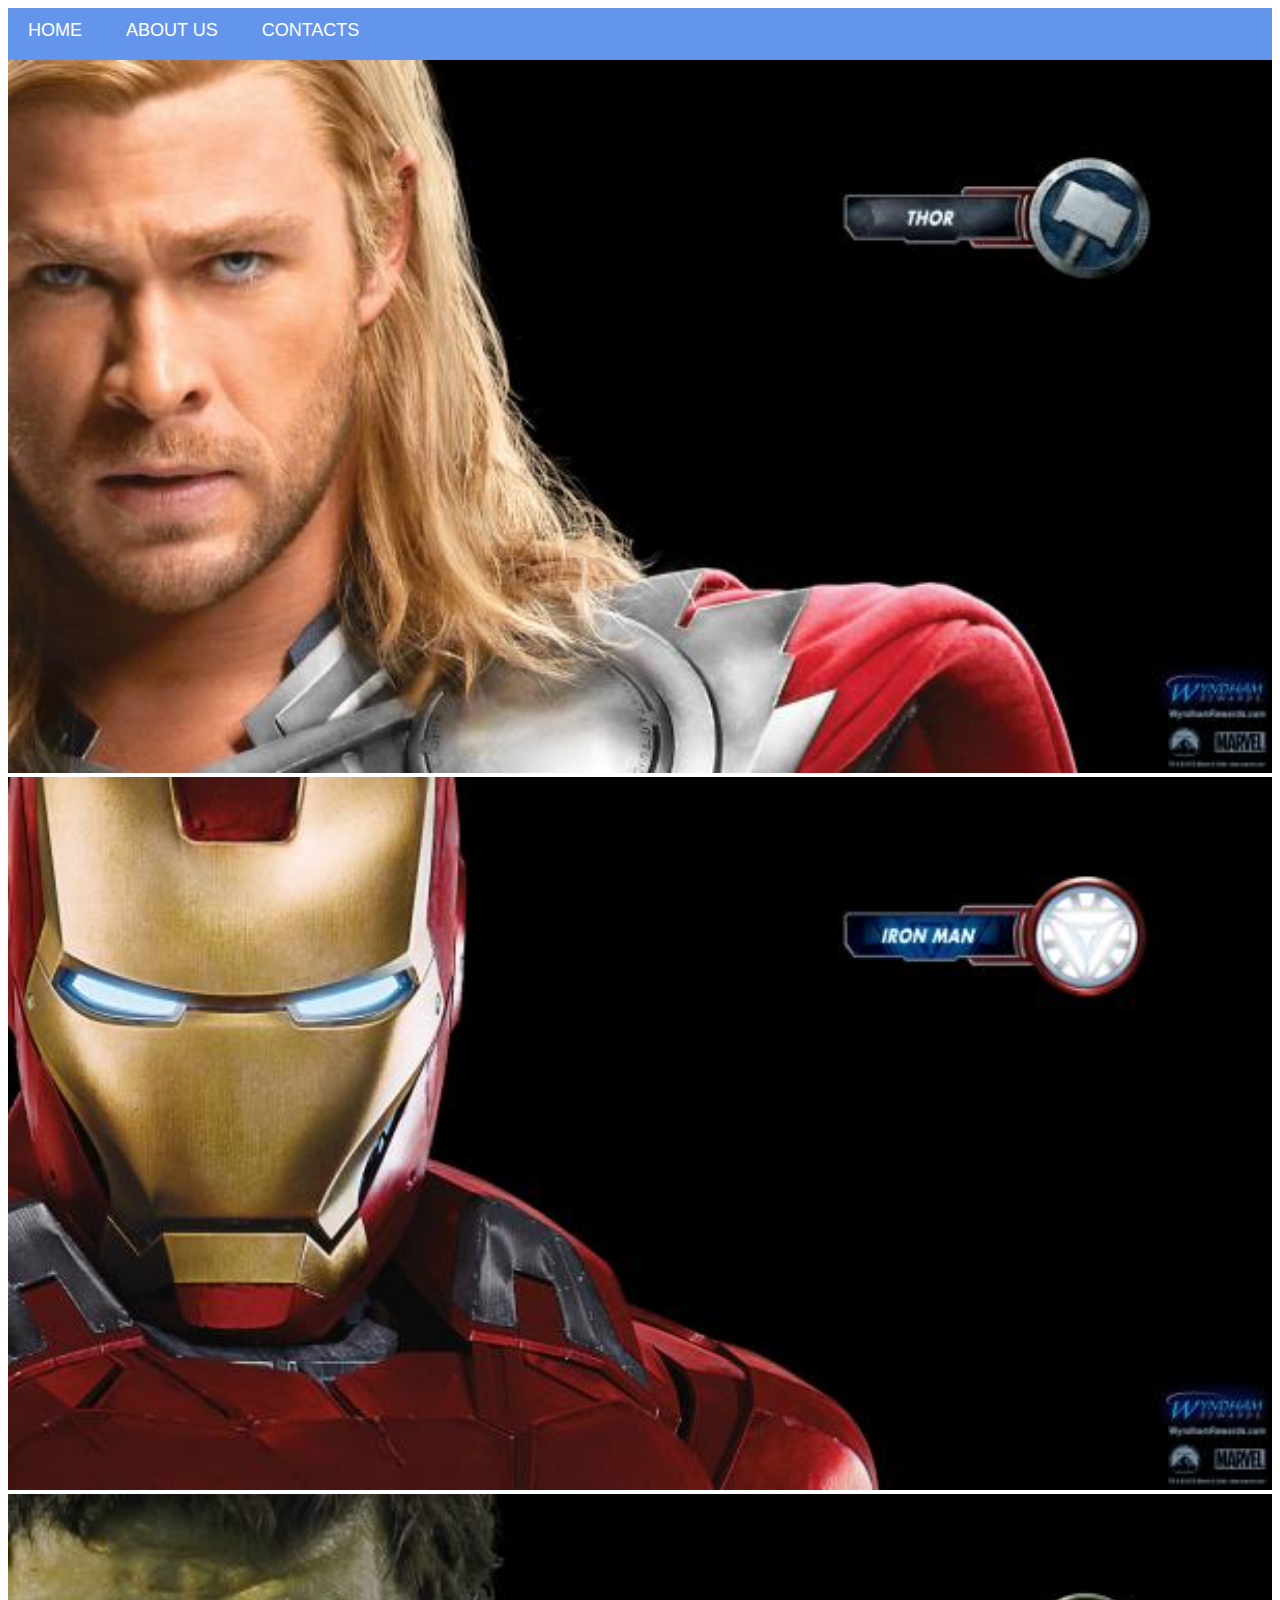
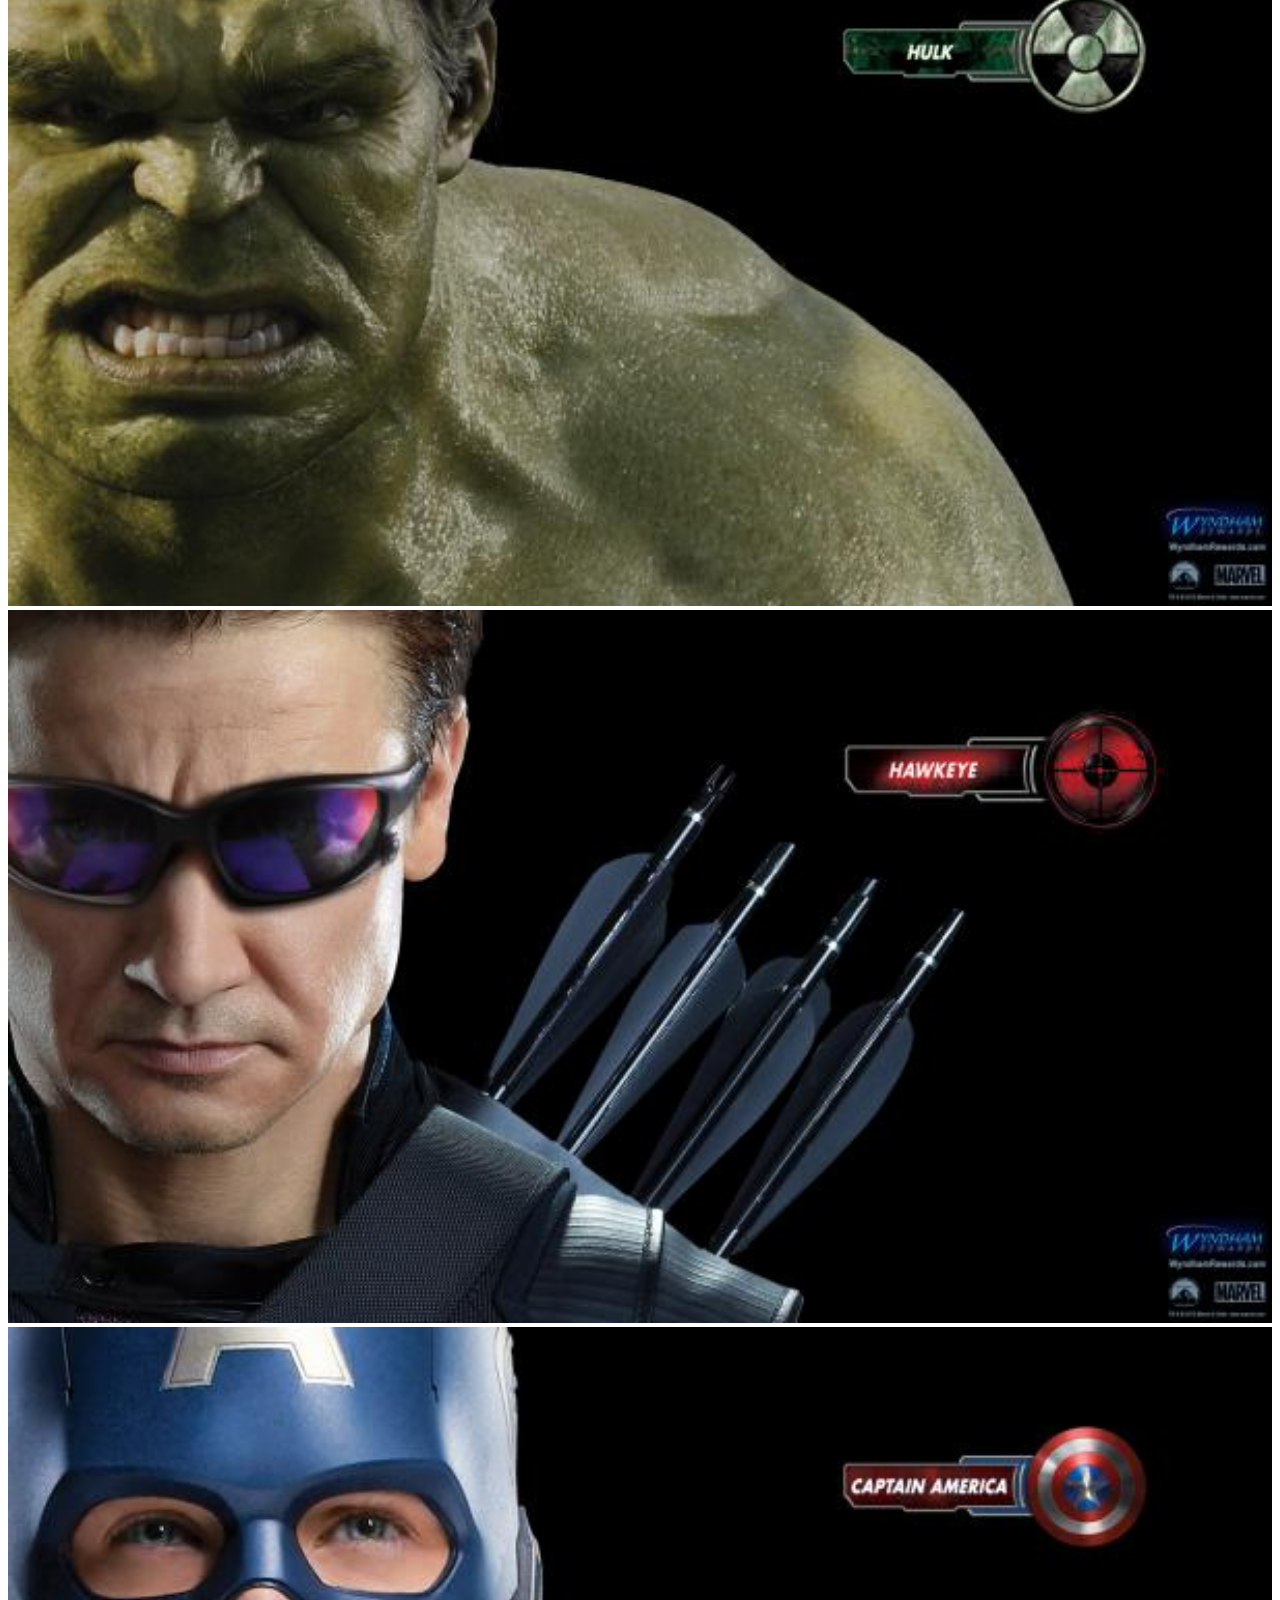
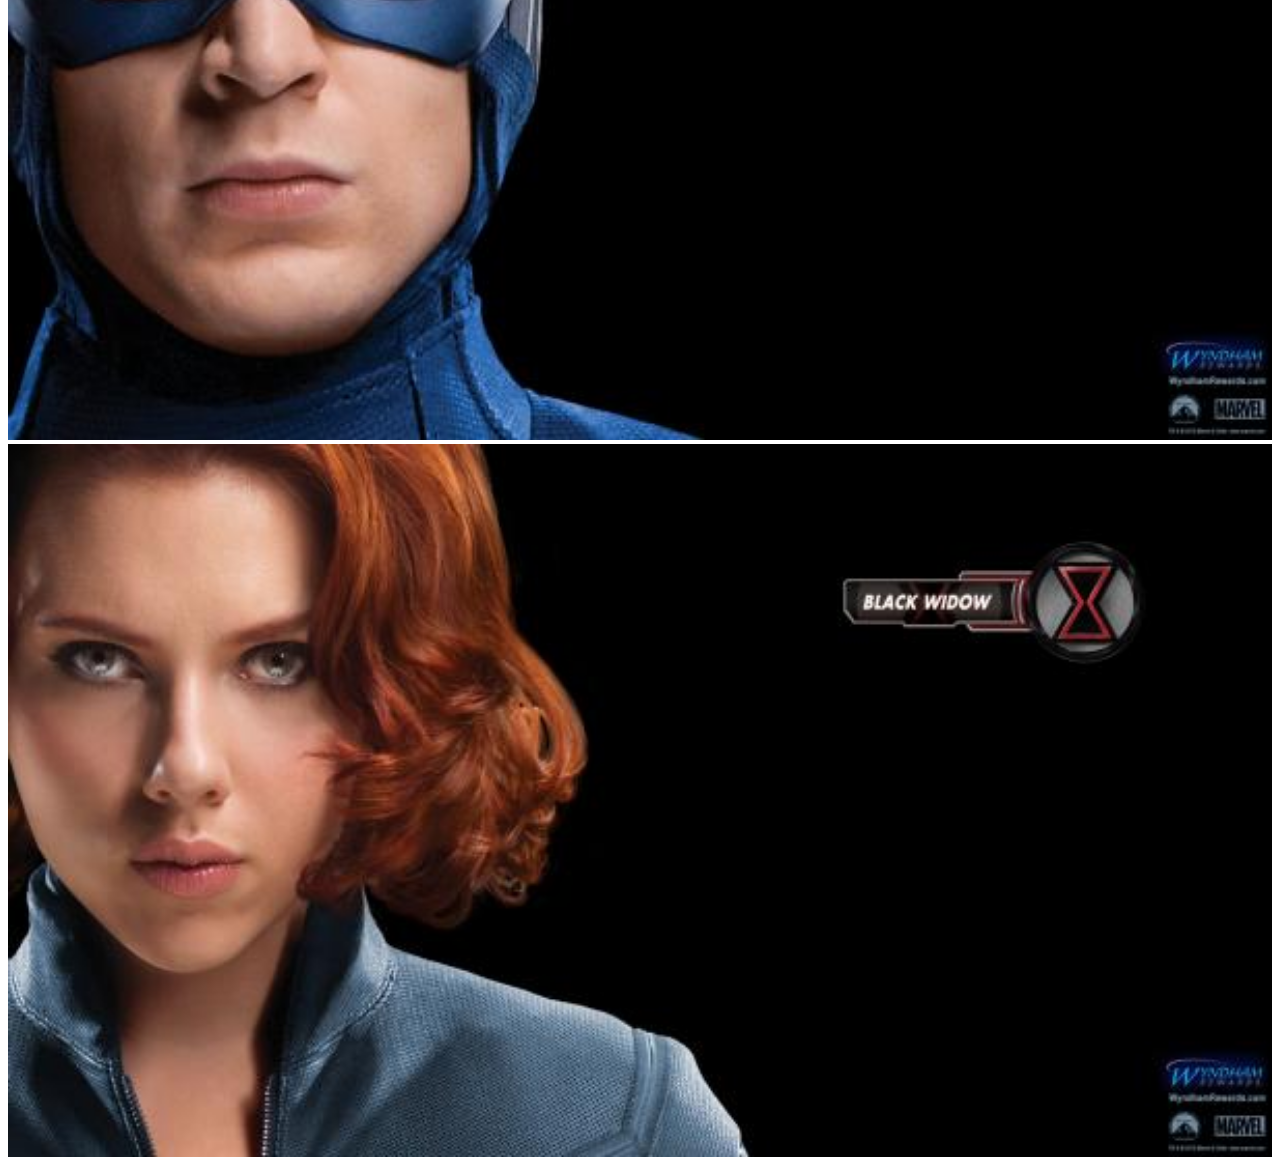
<file: avengers/index.html>
<!DOCTYPE html>
<html>
    <head>
        <link rel="stylesheet" href="style.css">
    </head>
    <body>
          <div id="menu">
            <a href="index.html">HOME</a>
            <a href="about us.html">ABOUT US</a>
            <a href="contacts.html">CONTACTS</a>
        </div>

        <div class="gallery">
<a href="THOR.html"><img src="images/avengers_01.jpg"></a>
<a href="IRON MAN.html"><img src="images/avengers_02.jpg"></a>
<a href="HULK.html"><img src="images/avengers_03.jpg"></a>
<a href="HAWKEYE.html"><img src="images/avengers_04.jpg"></a>
<a href="CAPTAIN AMERICA.html"><img src="images/avengers_05.jpg"></a>
<a href="BLACK WIDOW.html"><img src="images/avengers_06.jpg"></a>
        </div>
        
    </body>
</html>
</file>
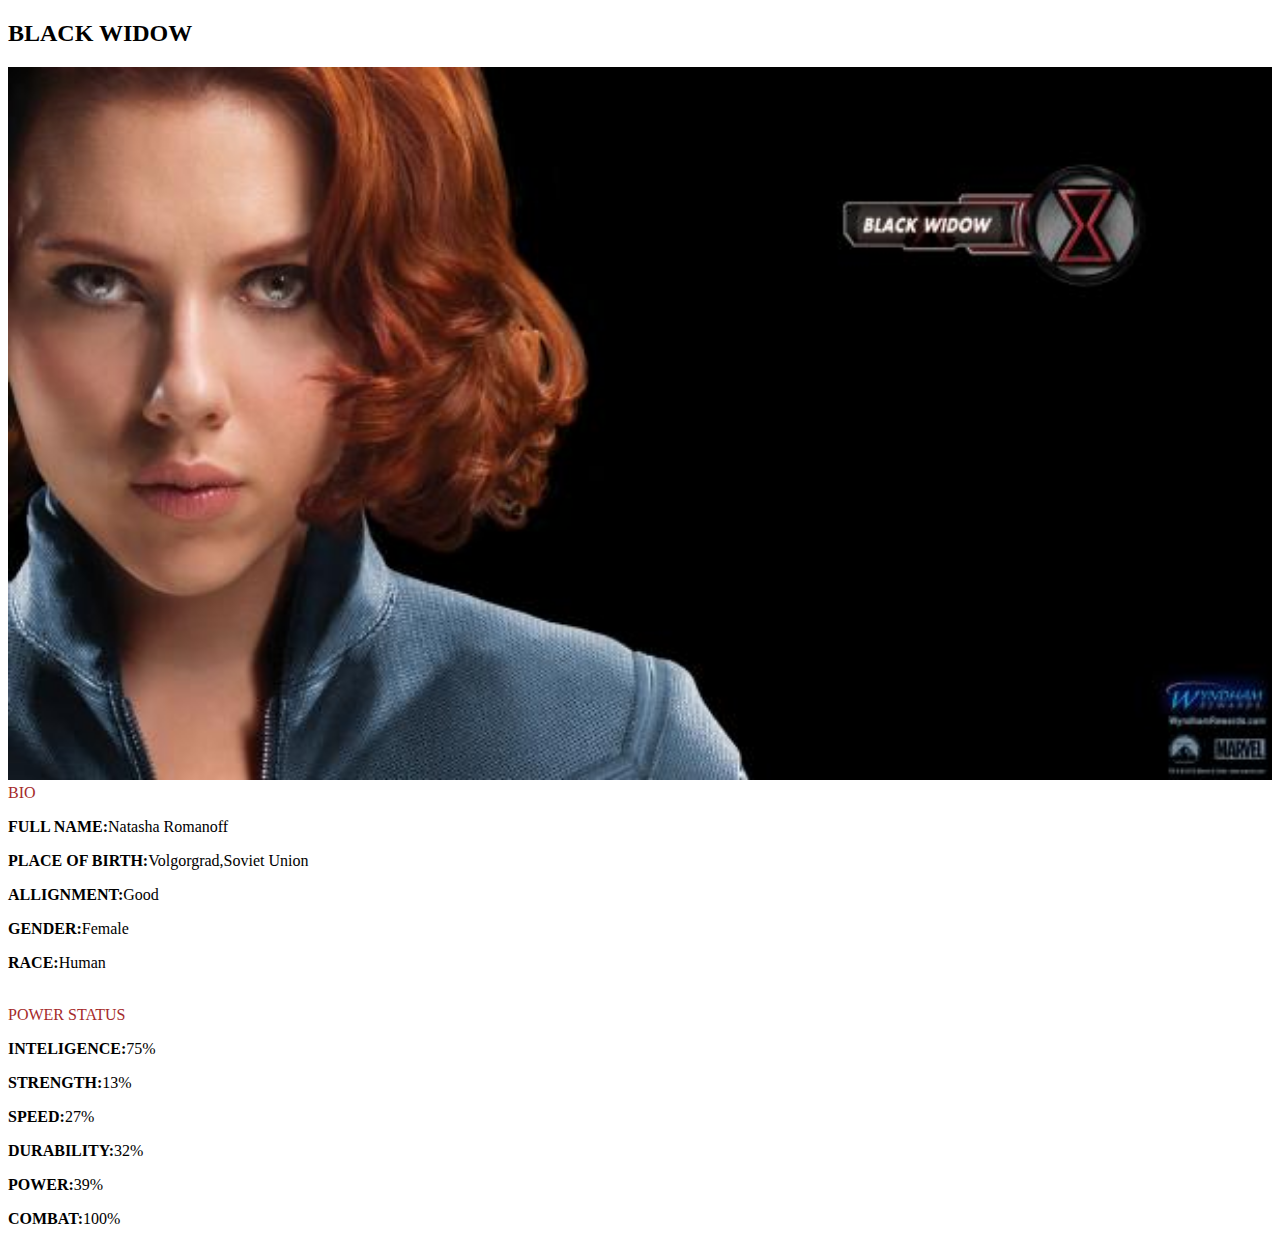
<file: avengers/BLACK WIDOW.html>
<!DOCTYPE html>
<html>
    <head>
        <link rel="stylesheet" href="style.css">
    </head>
    <body>
        <h2>BLACK WIDOW</h2>
        <div class="gallery">
<img src="images/avengers_06.jpg">
</div>
<h43>BIO</h43>
<p><b>FULL NAME:</b>Natasha Romanoff</p>
<p><b>PLACE OF BIRTH:</b>Volgorgrad,Soviet Union</p>
<p><b>ALLIGNMENT:</b>Good</p>
<p><b>GENDER:</b>Female</p>
<p><b>RACE:</b>Human</p>
<br/>
<h43>POWER STATUS</h43>
<p><b>INTELIGENCE:</b>75%</p>
<p><b>STRENGTH:</b>13%</p>
<p><b>SPEED:</b>27%</p>
<p><b>DURABILITY:</b>32%</p>
<p><b>POWER:</b>39%</p>
<p><b>COMBAT:</b>100%</p>
    </body>
</html>
</file>
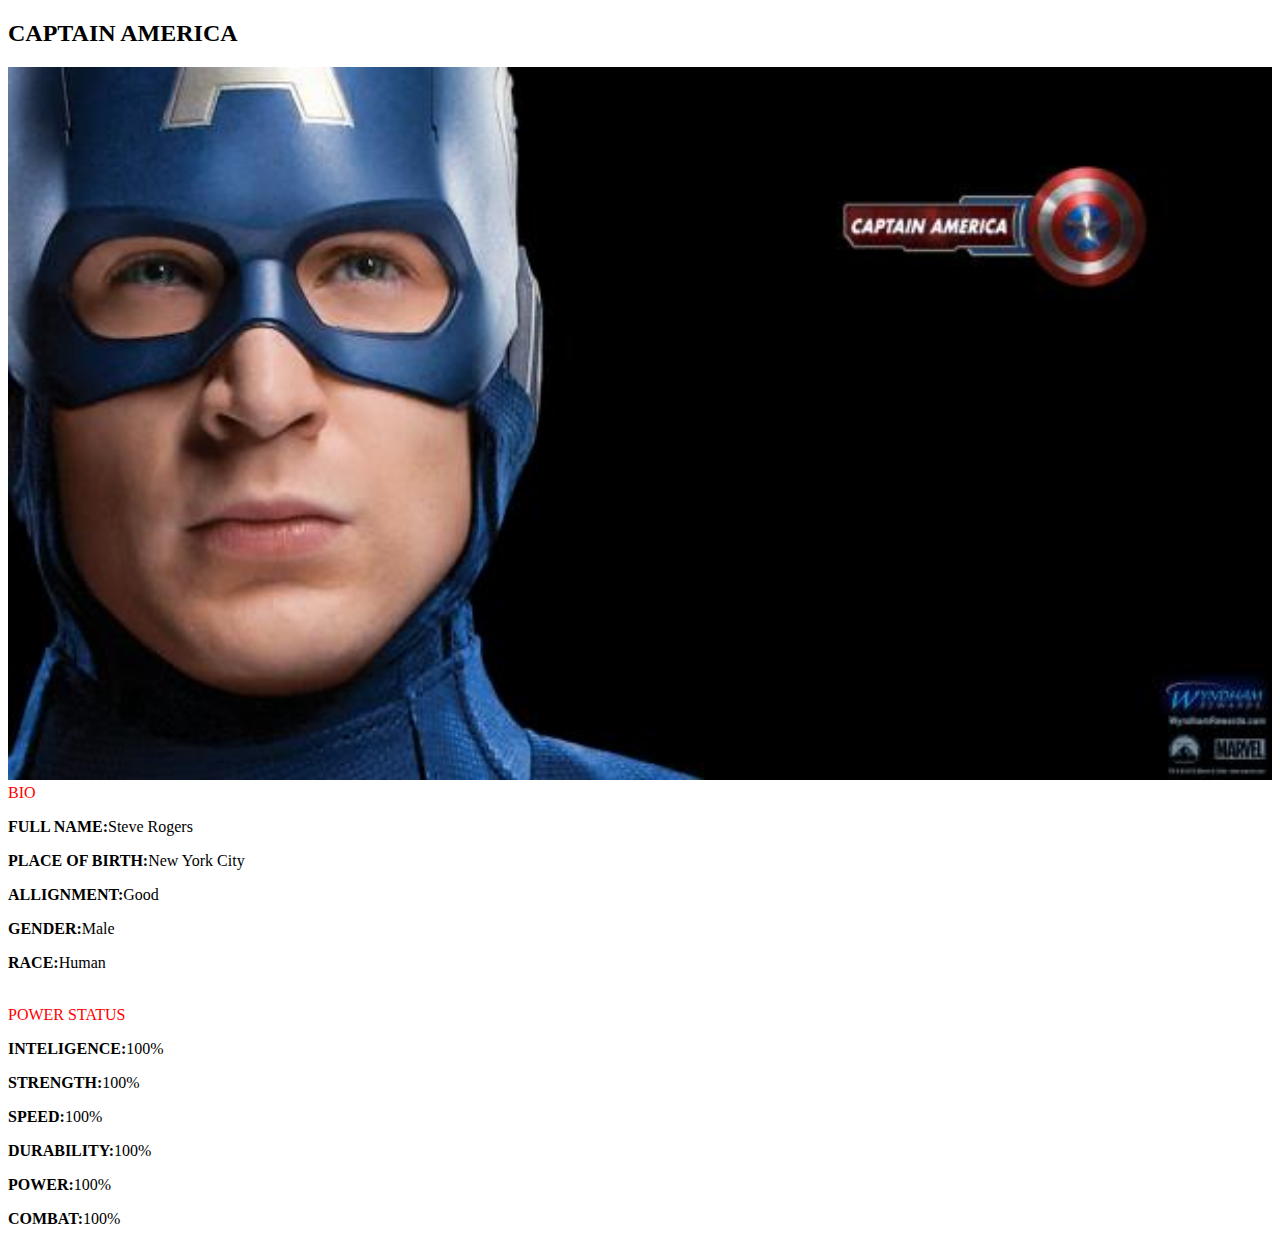
<file: avengers/CAPTAIN AMERICA.html>
<!DOCTYPE html>
<html>
    <head>
        <link rel="stylesheet" href="style.css">
    </head>
    <body>
        <h2>CAPTAIN AMERICA</h2>
        <div class="gallery">
<img src="images/avengers_05.jpg">
</div>
<h42>BIO</h42>
<p><b>FULL NAME:</b>Steve Rogers</p>
<p><b>PLACE OF BIRTH:</b>New York City</p>
<p><b>ALLIGNMENT:</b>Good</p>
<p><b>GENDER:</b>Male</p>
<p><b>RACE:</b>Human</p>
<br/>
<h42>POWER STATUS</h42>
<p><b>INTELIGENCE:</b>100%</p>
<p><b>STRENGTH:</b>100%</p>
<p><b>SPEED:</b>100%</p>
<p><b>DURABILITY:</b>100%</p>
<p><b>POWER:</b>100%</p>
<p><b>COMBAT:</b>100%</p>
    </body>
</html>
</file>
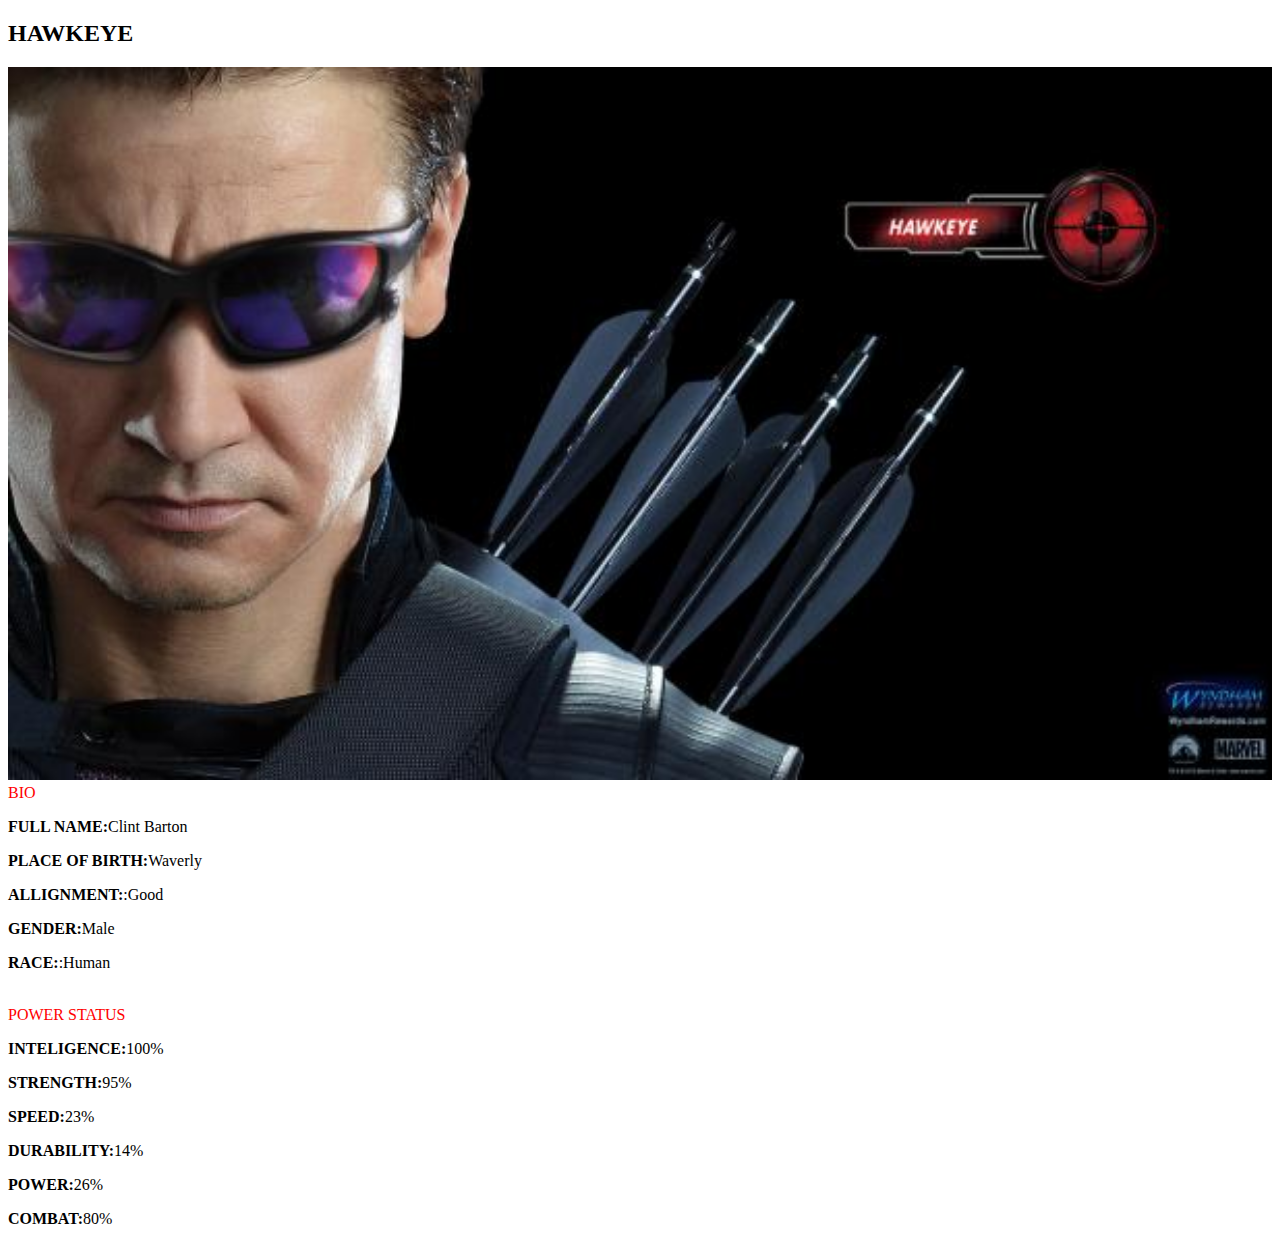
<file: avengers/HAWKEYE.html>
<!DOCTYPE html>
<html>
    <head>
        <link rel="stylesheet" href="style.css">
    </head>
    <body>
        <h2>HAWKEYE</h2>
        <div class="gallery">
<img src="images/avengers_04.jpg">
</div>
<h42>BIO</h42>
<p><b>FULL NAME:</b>Clint Barton</p>
<p><b>PLACE OF BIRTH:</b>Waverly</p>
<p><b>ALLIGNMENT:</b>:Good</p>
<p><b>GENDER:</b>Male</p>
<p><b>RACE:</b>:Human</p>
<br/>
<h42>POWER STATUS</h42>
<p><b>INTELIGENCE:</b>100%</p>
<p><b>STRENGTH:</b>95%</p>
<p><b>SPEED:</b>23%</p>
<p><b>DURABILITY:</b>14%</p>
<p><b>POWER:</b>26%</p>
<p><b>COMBAT:</b>80%</p>
    </body>
</html>
</file>
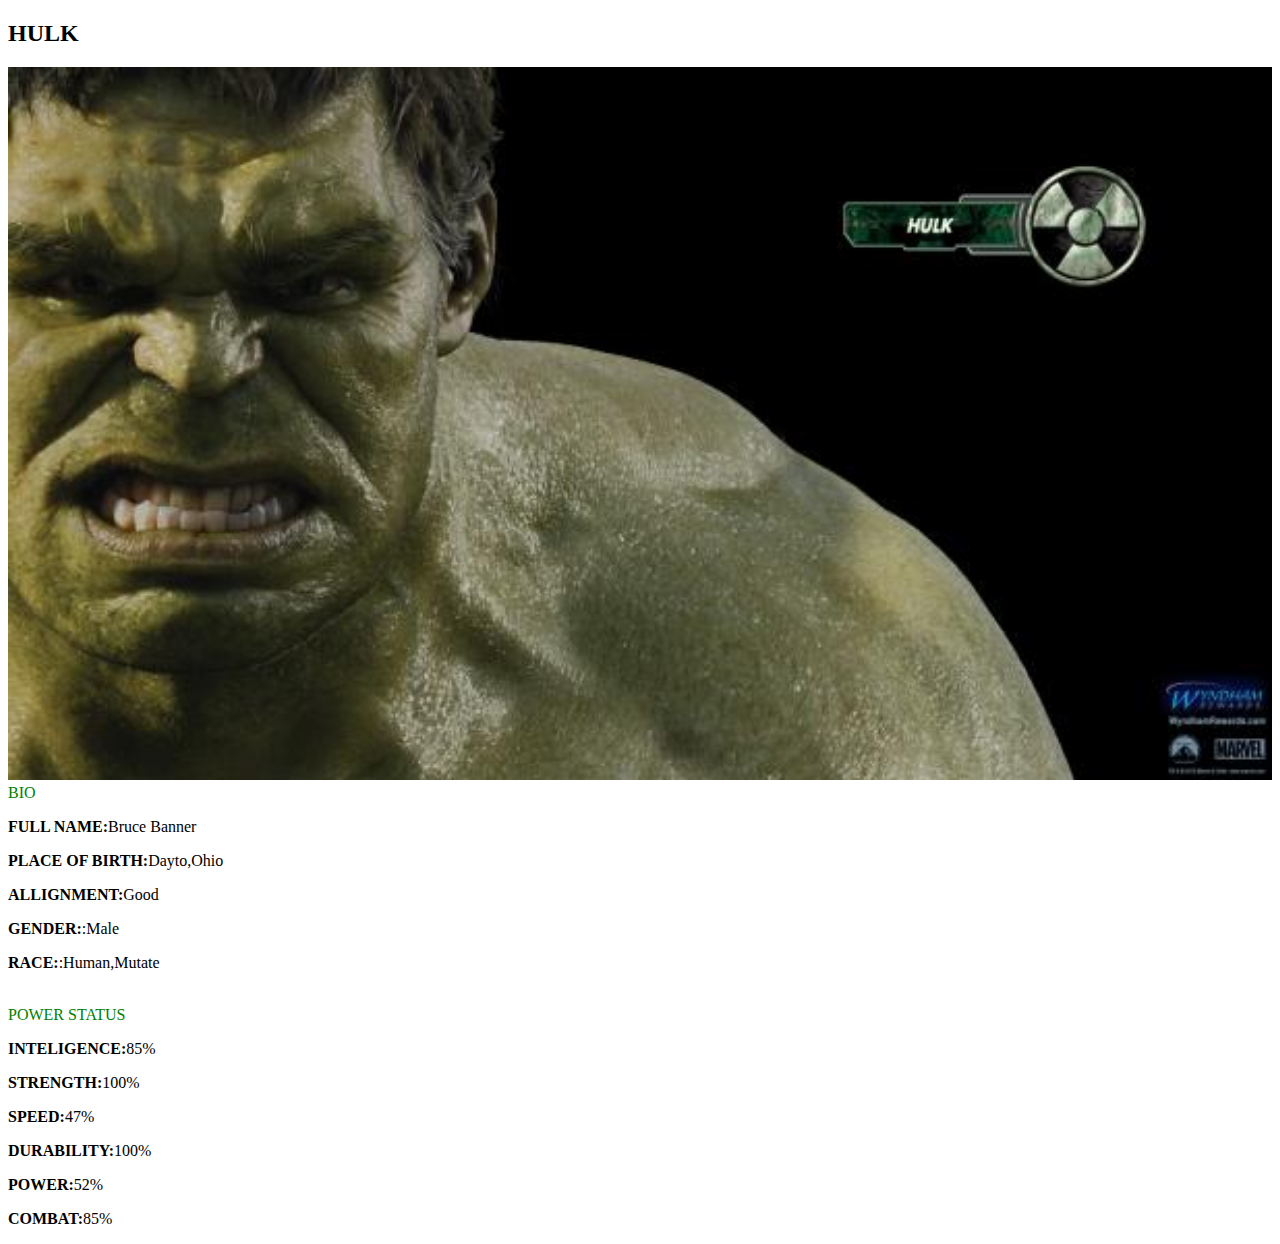
<file: avengers/HULK.html>
<!DOCTYPE html>
<html>
    <head>
        <link rel="stylesheet" href="style.css">
    </head>
    <body>
        <h2>HULK</h2>
        <div class="gallery">
<img src="images/avengers_03.jpg">
</div>

<h41>BIO </h41>
<p><b>FULL NAME:</b>Bruce Banner</p>
<p><b>PLACE OF BIRTH:</b>Dayto,Ohio</p>
<p><b>ALLIGNMENT:</b>Good</p>
<p><b>GENDER:</b>:Male</p>
<p><b>RACE:</b>:Human,Mutate</p>
<br/>
<h41>POWER STATUS</h41>
<p><b>INTELIGENCE:</b>85%</p>
<p><b>STRENGTH:</b>100%</p>
<p><b>SPEED:</b>47%</p>
<p><b>DURABILITY:</b>100%</p>
<p><b>POWER:</b>52%</p>
<p><b>COMBAT:</b>85%</p>
    </body>
</html>
</file>
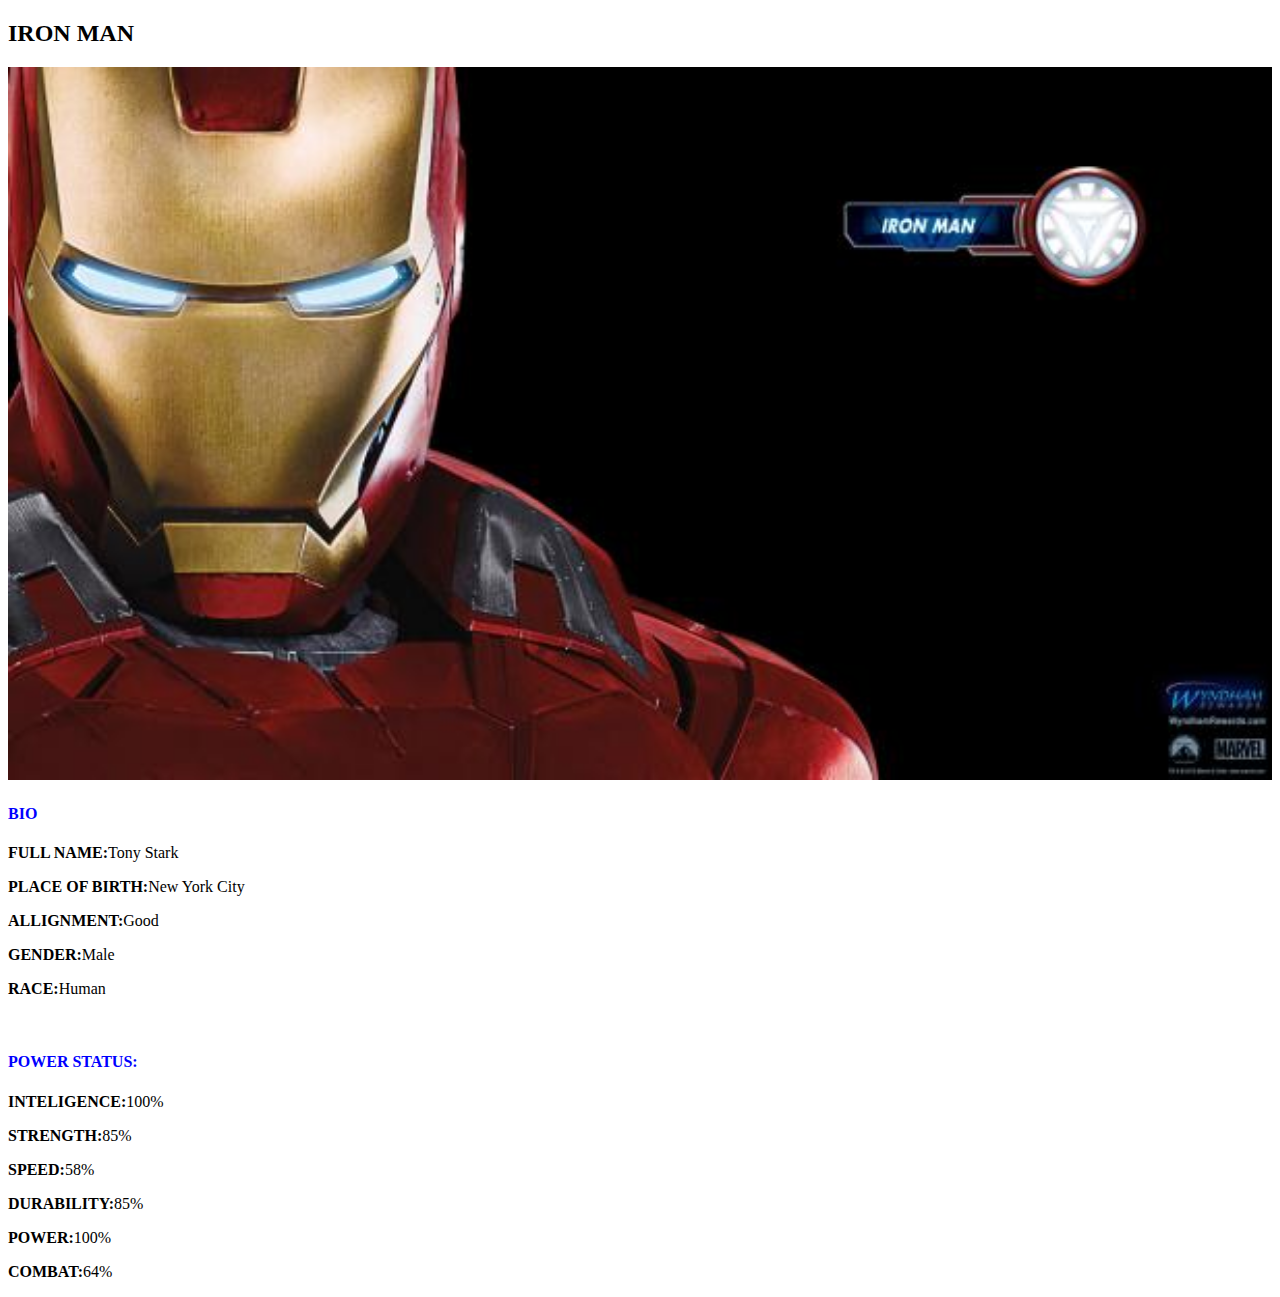
<file: avengers/IRON MAN.html>
<!DOCTYPE html>
<html>
    <head>
        <link rel="stylesheet" href="style.css">
    </head>
    <body>
        <h2>IRON MAN</h2>
        <div class="gallery">
<img src="images/avengers_02.jpg">
</div>
<h4>BIO</h4>
<p><b>FULL NAME:</b>Tony Stark</p>
<p><b>PLACE OF BIRTH:</b>New York City</p>
<p><b>ALLIGNMENT:</b>Good</p>
<p><b>GENDER:</b>Male</p>
<p><b>RACE:</b>Human</p>
<br/>
<h4>POWER STATUS:</h4>
<p><b>INTELIGENCE:</b>100%</p>
<p><b>STRENGTH:</b>85%</p>
<p><b>SPEED:</b>58%</p>
<p><b>DURABILITY:</b>85%</p>
<p><b>POWER:</b>100%</p>
<p><b>COMBAT:</b>64%</p>
    </body>
</html>
</file>
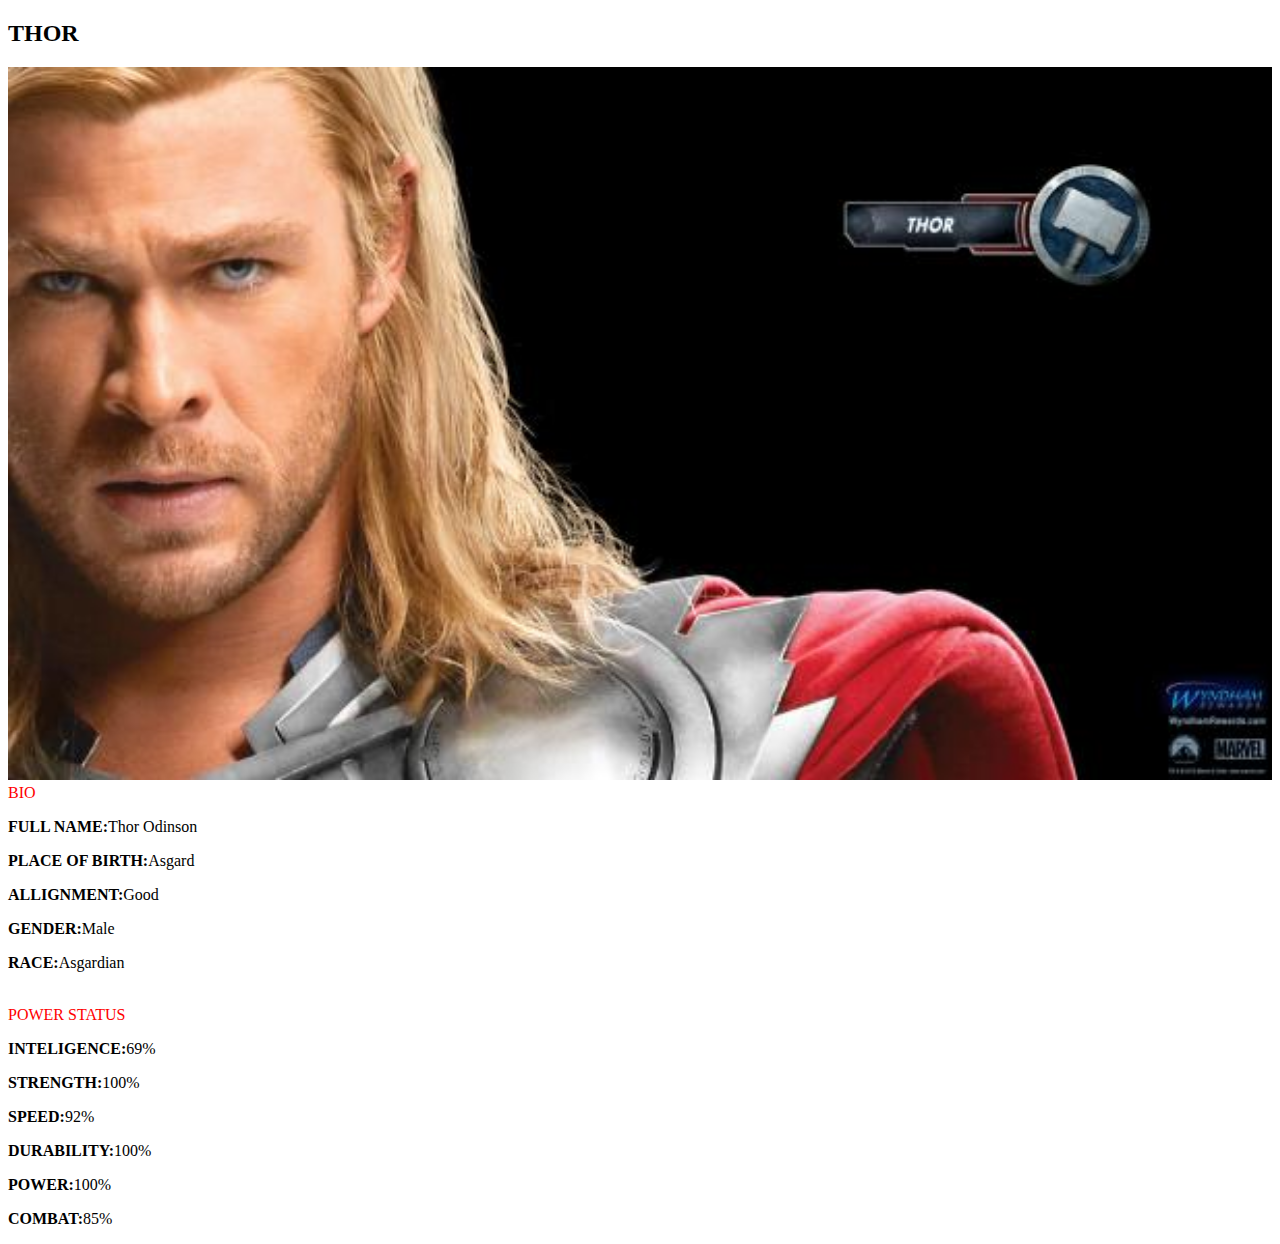
<file: avengers/THOR.html>
<!DOCTYPE html>
<html>
    <head>
        <link rel="stylesheet" href="style.css">
    </head>
    <body>
        <h2>THOR</h2>
        <div class="gallery">
<img src="images/avengers_01.jpg">
</div>
<h42>BIO</h42>
<p><b>FULL NAME:</b>Thor Odinson</p>
<p><b>PLACE OF BIRTH:</b>Asgard</p>
<p><b>ALLIGNMENT:</b>Good</p>
<p><b>GENDER:</b>Male</p>
<p><b>RACE:</b>Asgardian</p>
<br/>
<h42>POWER STATUS</h42>
<p><b>INTELIGENCE:</b>69%</p>
<p><b>STRENGTH:</b>100%</p>
<p><b>SPEED:</b>92%</p>
<p><b>DURABILITY:</b>100%</p>
<p><b>POWER:</b>100%</p>
<p><b>COMBAT:</b>85%</p>
    </body>
</html>
</file>
<file: avengers/style.css>
.gallery img{
width: 100%;
}
h4{
    color:blue;
}
h41{
 color: green;   
}
h42{
    color: red;
}
h43{
    color: brown;
}
#menu{
    width: 100%;
    height: 40px;
    background-color: cornflowerblue;
    padding-top: 12px;
}
#menu a{
    color: white;
    font-family: Arial, Helvetica, sans-serif;
    font-size: 18px;
    text-decoration: none;
    font-weight: 800px;
    padding-left: 20px;
    padding-right: 20px;
}
#menu a:hover{
    color: blueviolet;
}
</file>
